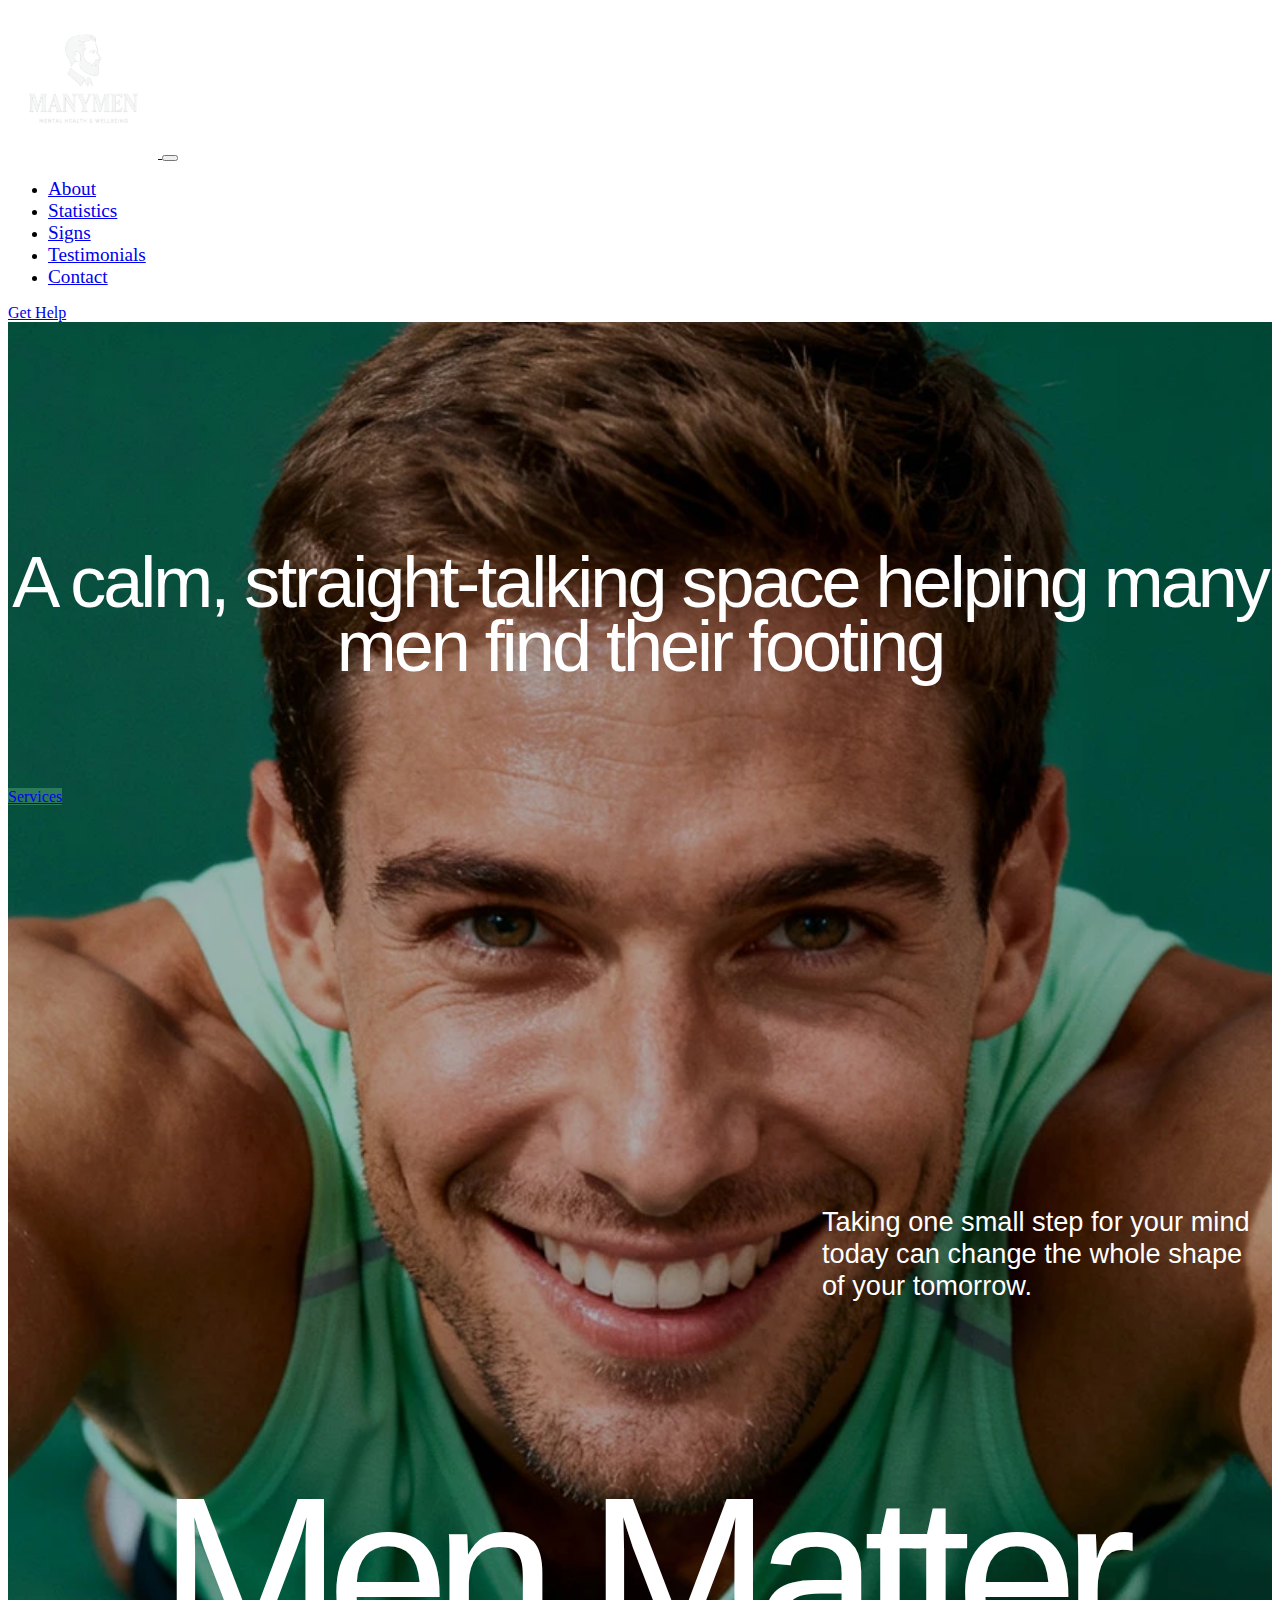
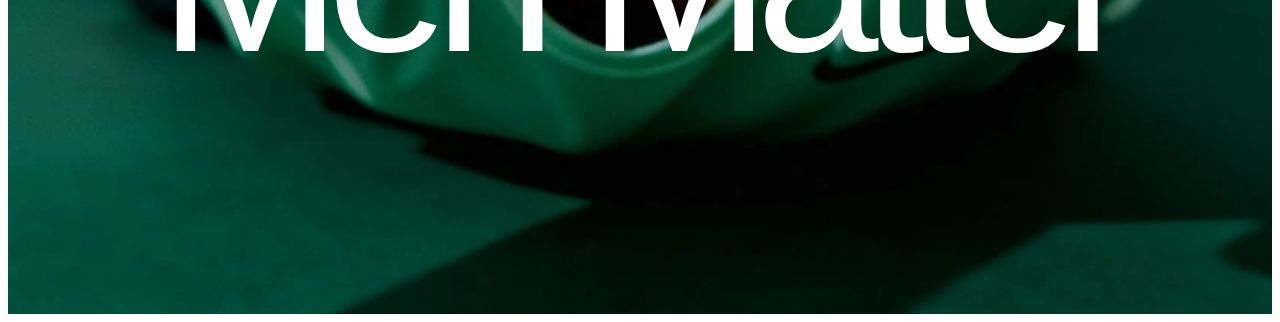
<file: index.html>
<!doctype html>
<html lang="en">

<head>
    <meta charset="utf-8">
    <meta name="viewport" content="width=device-width, initial-scale=1">
    <title>Many Men - Men Matter</title>
    <!-- Meta description -->
    <meta name="description"
        content="A calm, straight-talking space helping men in the UK recognise signs of struggle, find support, and take the first step toward better mental health.">
    <!-- Bootstrap CSS -->
    <link href="https://cdn.jsdelivr.net/npm/bootstrap@5.3.8/dist/css/bootstrap.min.css" rel="stylesheet"
        integrity="sha384-sRIl4kxILFvY47J16cr9ZwB07vP4J8+LH7qKQnuqkuIAvNWLzeN8tE5YBujZqJLB" crossorigin="anonymous">
    <!-- Your custom CSS -->
    <link href="style.css" rel="stylesheet">
</head>

<body>

    <header class="hero-header">
        <!-- Navbar -->
        <nav class="navbar navbar-expand-lg navbar-dark fixed-top overlay">
            <div class="container">
                <a class="navbar-brand d-flex align-items-center" href="#">
                    <img src="assets/images/ManyMen Logo_White.svg" alt="Many Men Logo" class="me-2"
                        style="height: 175pxpx;">
                </a>

                <button class="navbar-toggler" type="button" data-bs-toggle="collapse" data-bs-target="#mainNavbar"
                    aria-controls="mainNavbar" aria-expanded="false" aria-label="Toggle navigation">
                    <span class="navbar-toggler-icon"></span>
                </button>

                <div class="collapse navbar-collapse" id="mainNavbar">
                    <ul class="navbar-nav mx-auto mb-2 mb-lg-0">
                        <li class="nav-item"><a class="nav-link active" href="#">About</a></li>
                        <li class="nav-item"><a class="nav-link" href="#">Statistics</a></li>
                        <li class="nav-item"><a class="nav-link" href="#">Signs</a></li>
                        <li class="nav-item"><a class="nav-link" href="#">Testimonials</a></li>
                        <li class="nav-item"><a class="nav-link" href="#">Contact</a></li>
                    </ul>

                    <a href="#get-help" class="btn btn-outline-light px-4 rounded-pill">
                        Get Help
                    </a>
                </div>
            </div>
        </nav>

        <!-- Hero section -->
        <section class="hero d-flex align-items-end">
            <div class="container">
                <div class="row">
                    <div class="col-12 col-md-7 col-lg-6">
                        <h2 class="hero-kicker mb-2">
                            A calm, straight-talking space helping many men find their footing
                        </h2>
                        <a href="#stories" class="btn btn-success rounded-pill px-5">
                            Services
                        </a>
                    </div>
                    <div class="col-12 col-md-5 col-lg-6 text-md-end mt-4 mt-md-0">
                        <h3 class="hero-small-text">
                            Taking one small step for your mind today can change the whole
                            shape of your tomorrow.
                        </h3>
                    </div>
                </div>

                <div class="row mt-4">
                    <div class="col-12 col-md-6">
                        <h1 class="display-3 hero-title">Men Matter</h1>
                    </div>
                </div>
            </div>
        </section>
    </header>
    <!-- Main content placeholder -->


    <!-- Bootstrap JS Bundle with Popper -->
    <script src="https://cdn.jsdelivr.net/npm/bootstrap@5.3.8/dist/js/bootstrap.bundle.min.js"
        integrity="sha384-FKyoEForCGlyvwx9Hj09JcYn3nv7wiPVlz7YYwJrWVcXK/BmnVDxM+D2scQbITxI"
        crossorigin="anonymous"></script>

</body>

</html>
</file>
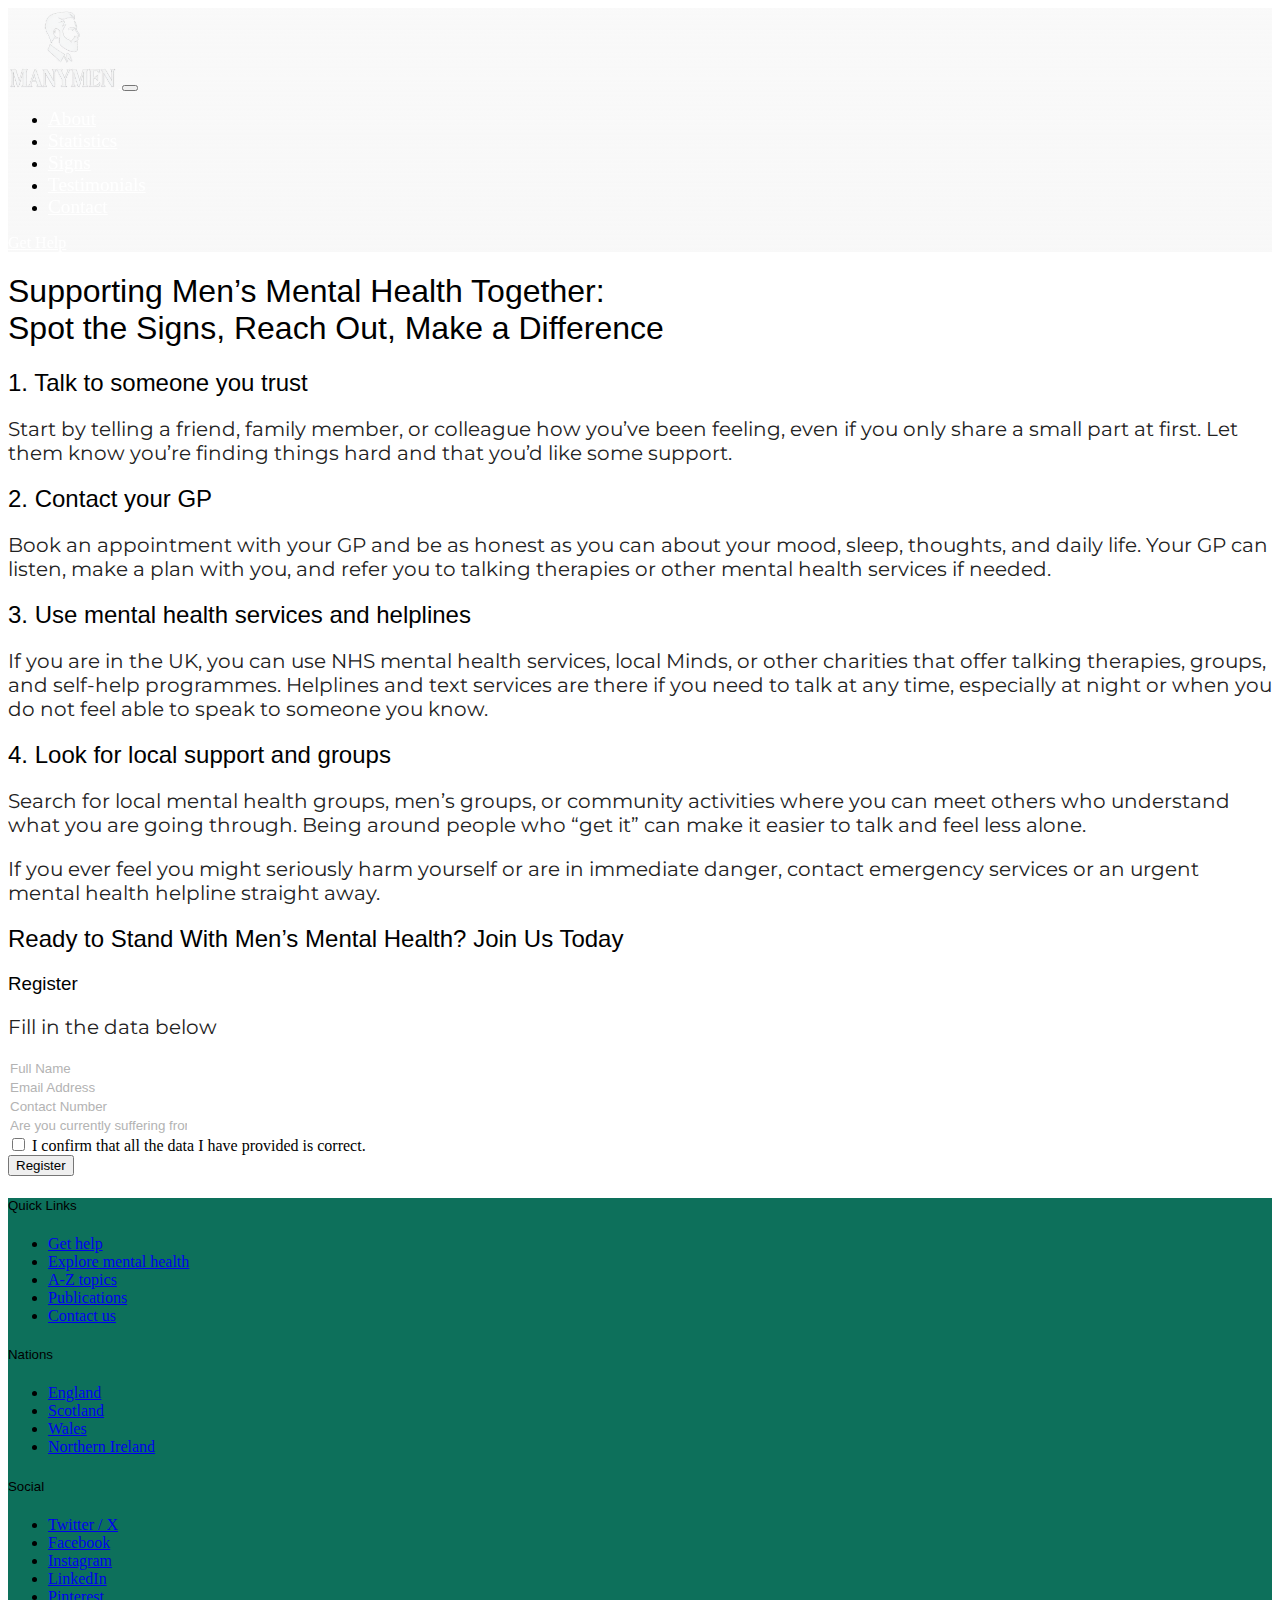
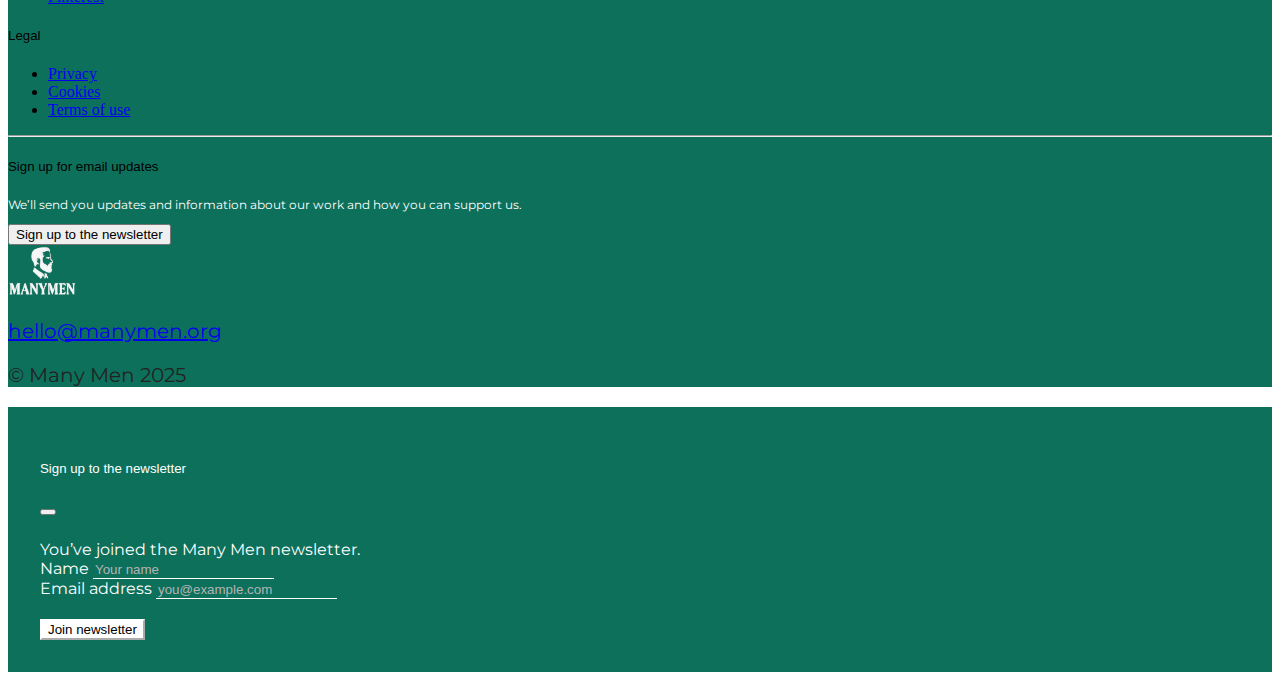
<file: get-help.html>
<!doctype html>
<html lang="en">

<head>
    <meta charset="utf-8">
    <meta name="viewport" content="width=device-width, initial-scale=1">
    <title>Many Men - Contact us</title>

    <!-- Meta description -->
    <meta name="description"
        content="A calm, straight-talking space helping men in the UK recognise signs of struggle, find support, and take the first step toward better mental health.">

    <!-- Bootstrap CSS -->
    <link href="https://cdn.jsdelivr.net/npm/bootstrap@5.3.8/dist/css/bootstrap.min.css" rel="stylesheet"
        integrity="sha384-sRIl4kxILFvY47J16cr9ZwB07vP4J8+LH7qKQnuqkuIAvNWLzeN8tE5YBujZqJLB" crossorigin="anonymous">

    <!-- Your custom CSS -->
    <link href="style.css" rel="stylesheet">
    <link rel="icon" type="image/svg+xml" href="./assets/images/Favicon.svg">

    <!-- Testimonial image card styles + auto-hide navbar -->
    <style>
        .img-card {
            position: relative;
            cursor: pointer;
            overflow: hidden;
            border: none;
        }

        .img-card .card-img {
            display: block;
            width: 100%;
            height: auto;
        }

        .card-overlay {
            position: absolute;
            inset: 0;
            background: rgba(0, 0, 0, 0.6);
            color: #fff;
            opacity: 0;
            display: flex;
            align-items: center;
            justify-content: center;
            transition: opacity 0.3s ease;
            text-align: center;
            padding: 0.5rem 1rem;
        }

        .img-card:hover .card-overlay {
            opacity: 1;
        }

        /* Auto-hide navbar class */
        .nav-auto-hidden {
            transform: translateY(-100%);
            transition: transform 0.3s ease;
        }
    </style>
</head>

<body class="get-help-page">

    <header class="hero-header">
        <!-- Navbar -->
        <nav id="mainNav" class="navbar navbar-expand-lg navbar-dark fixed-top overlay">
            <div class="container">
                <a class="navbar-brand d-flex align-items-center" href="#">
                    <!-- White logo (for dark/hero background) -->
                    <img src="./assets/images/Sophisticated logo 3.svg" alt="Many Men Logo" class="me-2 logo-white"
                        style="height: 80px;">
                    <!-- Black logo (for white background) -->
                    <img src="./assets/images/Sophisticated logo 3 Black.svg" alt="Many Men Logo"
                        class="me-2 logo-black" style="height: 80px;">
                </a>

                <button class="navbar-toggler" type="button" data-bs-toggle="collapse" data-bs-target="#mainNavbar"
                    aria-controls="mainNavbar" aria-expanded="false" aria-label="Toggle navigation">
                    <span class="navbar-toggler-icon"></span>
                </button>

                <div class="collapse navbar-collapse" id="mainNavbar">
                    <ul class="navbar-nav mx-auto mb-2 mb-lg-0">
                        <li class="nav-item"><a class="nav-link active" href="#about">About</a></li>
                        <li class="nav-item"><a class="nav-link" href="#Statistics">Statistics</a></li>
                        <li class="nav-item"><a class="nav-link" href="#signs">Signs</a></li>
                        <li class="nav-item"><a class="nav-link" href="#Testimonials">Testimonials</a></li>
                        <li class="nav-item"><a class="nav-link" href="#get-help">Contact</a></li>
                    </ul>

                    <a href="#get-help" class="btn btn-outline-light px-4 rounded-pill">
                        Get Help
                    </a>
                </div>
            </div>
        </nav>
    </header>

    <!--Main Section -->

    <!--Main Section -->
    <main class="get-help-page-main">

        <!-- Hero intro -->
        <section class="get-help-hero">
            <div class="container-narrow">
                <h1 class="get-help-title">
                    Supporting Men’s Mental Health Together:<br>
                    Spot the Signs, Reach Out, Make a Difference
                </h1>
            </div>
        </section>

        <!-- Four steps section -->
        <section class="steps-section">
            <div class="container-narrow">

                <article class="step">
                    <h2><span class="step-number">1.</span> Talk to someone you trust</h2>
                    <p>
                        Start by telling a friend, family member, or colleague how you’ve been feeling, even if you
                        only share a small part at first. Let them know you’re finding things hard and that you’d like
                        some support.
                    </p>
                </article>

                <article class="step">
                    <h2><span class="step-number">2.</span> Contact your GP</h2>
                    <p>
                        Book an appointment with your GP and be as honest as you can about your mood, sleep, thoughts,
                        and daily life. Your GP can listen, make a plan with you, and refer you to talking therapies or
                        other mental health services if needed.
                    </p>
                </article>

                <article class="step">
                    <h2><span class="step-number">3.</span> Use mental health services and helplines</h2>
                    <p>
                        If you are in the UK, you can use NHS mental health services, local Minds, or other charities
                        that offer talking therapies, groups, and self‑help programmes. Helplines and text services are
                        there if you need to talk at any time, especially at night or when you do not feel able to
                        speak to someone you know.
                    </p>
                </article>

                <article class="step">
                    <h2><span class="step-number">4.</span> Look for local support and groups</h2>
                    <p>
                        Search for local mental health groups, men’s groups, or community activities where you can meet
                        others who understand what you are going through. Being around people who “get it” can make it
                        easier to talk and feel less alone.
                    </p>
                </article>

            </div>
        </section>

        <!-- Emergency block -->
        <section class="emergency-block">
            <div class="container-narrow">
                <p>
                    If you ever feel you might seriously harm yourself or are in immediate danger, contact emergency
                    services or an urgent mental health helpline straight away.
                </p>
            </div>
        </section>

        <!-- Call-to-action heading -->
        <section class="cta-heading" id="get-help">
            <div class="container-narrow">
                <h2>
                    Ready to Stand With Men’s Mental Health? Join Us Today
                </h2>
            </div>
        </section>

        <!-- Register card -->
        <section class="register-card">
            <div class="container-narrow">
                <h3>Register</h3>
                <p>Fill in the data below</p>

                <form>
                    <div class="form-group mb-3">
                        <input type="text" class="form-control" placeholder="Full Name">
                    </div>

                    <div class="form-group mb-3">
                        <input type="email" class="form-control" placeholder="Email Address">
                    </div>

                    <div class="form-group mb-3">
                        <input type="text" class="form-control" placeholder="Contact Number">
                    </div>

                    <div class="form-group mb-3">
                        <input type="text" class="form-control"
                            placeholder="Are you currently suffering from a mental illness?">
                    </div>

                    <div class="form-check mb-3">
                        <input class="form-check-input" type="checkbox" id="dataConfirm">
                        <label class="form-check-label" for="dataConfirm">
                            I confirm that all the data I have provided is correct.
                        </label>
                    </div>

                    <button type="submit" class="btn btn-register">Register</button>
                </form>
            </div>
        </section>

    </main>



    <!-- Footer -->
    <footer class="mt-5">
        <div class="container-fluid py-5" style="background-color: #0D705B;">
            <div class="container text-white">
                <!-- Top: 3 columns of links -->
                <div class="row">
                    <div class="col-6 col-md-3 mb-4 mb-md-0">
                        <h5 class="mb-3">Quick Links</h5>
                        <ul class="list-unstyled">
                            <li><a href="https://www.mentalhealth.org.uk/explore-mental-health/get-help"
                                    class="text-white text-decoration-none">Get help</a></li>
                            <li><a href="https://www.mentalhealth.org.uk/explore-mental-health"
                                    class="text-white text-decoration-none">Explore mental health</a></li>
                            <li><a href="https://www.mentalhealth.org.uk/explore-mental-health/a-z-topics"
                                    class="text-white text-decoration-none">A-Z topics</a></li>
                            <li><a href="https://www.mentalhealth.org.uk/explore-mental-health/publications"
                                    class="text-white text-decoration-none">Publications</a></li>
                            <li><a href="https://www.mentalhealth.org.uk/about-us/contact-us"
                                    class="text-white text-decoration-none">Contact us</a></li>
                        </ul>
                    </div>

                    <div class="col-6 col-md-3 mb-4 mb-md-0">
                        <h5 class="mb-3">Nations</h5>
                        <ul class="list-unstyled">
                            <li><a href="https://www.mentalhealth.org.uk/england"
                                    class="text-white text-decoration-none">England</a></li>
                            <li><a href="https://www.mentalhealth.org.uk/scotland"
                                    class="text-white text-decoration-none">Scotland</a></li>
                            <li><a href="https://www.mentalhealth.org.uk/wales"
                                    class="text-white text-decoration-none">Wales</a></li>
                            <li><a href="https://www.mentalhealth.org.uk/northern-ireland"
                                    class="text-white text-decoration-none">Northern Ireland</a></li>
                        </ul>
                    </div>

                    <div class="col-6 col-md-3">
                        <h5 class="mb-3">Social</h5>
                        <ul class="list-unstyled">
                            <li><a href="https://x.com/" class="text-white text-decoration-none">Twitter / X</a>
                            </li>
                            <li><a href="https://facebook.com/" class="text-white text-decoration-none">Facebook</a>
                            </li>
                            <li><a href="https://instagram.com/" class="text-white text-decoration-none">Instagram</a>
                            </li>
                            <li><a href="https://linkedin.com/" class="text-white text-decoration-none">LinkedIn</a>
                            </li>
                            <li><a href="https://pinterest.com/" class="text-white text-decoration-none">Pinterest</a>
                            </li>
                        </ul>
                    </div>

                    <div class="col-6 col-md-3">
                        <h5 class="mb-3">Legal</h5>
                        <ul class="list-unstyled">
                            <li><a href="https://www.mentalhealth.org.uk/privacy"
                                    class="text-white text-decoration-none">Privacy</a></li>
                            <li><a href="https://www.mentalhealth.org.uk/cookies"
                                    class="text-white text-decoration-none">Cookies</a></li>
                            <li><a href="https://www.mentalhealth.org.uk/terms-use"
                                    class="text-white text-decoration-none">Terms of use</a></li>
                        </ul>
                    </div>
                </div>

                <hr class="border-light opacity-25 my-4">

                <!-- Bottom: signup button + logo/contact -->
                <div class="row align-items-center">
                    <!-- Signup button -->
                    <div class="col-12 col-md-6 mb-4 mb-md-0">
                        <h5 class="mb-3">Sign up for email updates</h5>
                        <p class="newsletterfont">We’ll send you updates and information about our work and how you
                            can support us.</p>
                        <button type="button" class="btn btn-outline-light" data-bs-toggle="modal"
                            data-bs-target="#newsletterModal">
                            Sign up to the newsletter
                        </button>
                    </div>

                    <!-- Logo + contact -->
                    <div class="col-12 col-md-6 text-md-end">
                        <div class="mb-2">
                            <img src="./assets/images/Sophisticated logo 3.svg" alt="Many Men logo"
                                style="height: 50px;">
                        </div>
                        <p class="mb-1 small">
                            <a href="mailto:hello@manymen.org" class="text-white text-decoration-none">
                                hello@manymen.org
                            </a>
                        </p>
                        <p class="mb-0 small text-white">
                            © Many Men 2025
                        </p>
                    </div>
                </div>
            </div>
        </div>
    </footer>

    <!-- Newsletter modal -->
    <div class="modal fade" id="newsletterModal" tabindex="-1" aria-labelledby="newsletterModalLabel"
        aria-hidden="true">
        <div class="modal-dialog">
            <div class="modal-content">
                <div class="modal-header">
                    <h5 class="modal-title" id="newsletterModalLabel">Sign up to the newsletter</h5>
                    <button type="button" class="btn-close btn-close-white" data-bs-dismiss="modal"
                        aria-label="Close"></button>
                </div>
                <div class="modal-body">
                    <!-- Success message (hidden by default) -->
                    <div class="alert alert-success d-none" id="newsletterSuccess" role="alert">
                        You’ve joined the Many Men newsletter.
                    </div>

                    <form id="newsletterForm">
                        <div class="mb-3">
                            <label for="newsletterName" class="form-label">Name</label>
                            <input type="text" class="form-control" id="newsletterName" placeholder="Your name">
                        </div>
                        <div class="mb-3">
                            <label for="newsletterEmail" class="form-label">Email address</label>
                            <input type="email" class="form-control" id="newsletterEmail" placeholder="you@example.com">
                        </div>
                        <button type="submit" class="btn btn-primary w-100">Join newsletter</button>
                    </form>
                </div>
            </div>
        </div>
    </div>

    <!-- Bootstrap JS Bundle with Popper -->
    <script src="https://cdn.jsdelivr.net/npm/bootstrap@5.3.8/dist/js/bootstrap.bundle.min.js"
        integrity="sha384-FKyoEForCGlyvwx9Hj09JcYn3nv7wiPVlz7YYwJrWVcXK/BmnVDxM+D2scQbITxI"
        crossorigin="anonymous"></script>

    <!-- Combined custom JS: nav colour, auto-hide, close on link click, newsletter -->
    <script>
        // Newsletter success message
        const newsletterForm = document.getElementById('newsletterForm');
        const newsletterSuccess = document.getElementById('newsletterSuccess');

        if (newsletterForm && newsletterSuccess) {
            newsletterForm.addEventListener('submit', function (e) {
                e.preventDefault();
                newsletterSuccess.classList.remove('d-none');
            });
        }

        const nav = document.getElementById('mainNav');
        const hero = document.getElementById('hero');
        const navbarCollapse = document.getElementById('mainNavbar');
        const navLinks = document.querySelectorAll('#mainNavbar .nav-link');

        // 1) Change navbar style after hero
        function updateNav() {
            if (!nav || !hero) return;
            const heroBottom = hero.offsetTop + hero.offsetHeight;
            const scrollPos = window.scrollY || window.pageYOffset;

            if (scrollPos >= heroBottom) {
                nav.classList.add('navbar-on-white');
            } else {
                nav.classList.remove('navbar-on-white');
            }
        }

        window.addEventListener('scroll', updateNav);
        window.addEventListener('load', updateNav);

        // 2) Auto-hide navbar after 6s idle
        let hideTimeout = null;

        function resetNavHideTimer() {
            if (!nav) return;

            // Show navbar
            nav.classList.remove('nav-auto-hidden');

            // Clear old timer
            if (hideTimeout) {
                clearTimeout(hideTimeout);
            }

            // Start new 6s timer
            hideTimeout = setTimeout(() => {
                nav.classList.add('nav-auto-hidden');
            }, 6000);
        }

        ['scroll', 'mousemove', 'keydown', 'touchstart'].forEach(eventType => {
            window.addEventListener(eventType, resetNavHideTimer, { passive: true });
        });

        window.addEventListener('load', resetNavHideTimer);

        // 3) Close mobile nav on link click
        if (navbarCollapse) {
            navLinks.forEach(link => {
                link.addEventListener('click', () => {
                    const bsCollapse = bootstrap.Collapse.getInstance(navbarCollapse);
                    if (bsCollapse && navbarCollapse.classList.contains('show')) {
                        bsCollapse.hide();
                    }
                });
            });
        }
    </script>

</body>

</html>
</file>
<file: style.css>
@import url("https://fonts.googleapis.com/css2?family=Inter:ital,opsz,wght@0,14..32,100..900;1,14..32,100..900&family=Lato:ital,wght@0,100;0,300;0,400;0,700;0,900;1,100;1,300;1,400;1,700;1,900&family=Macondo&family=Noto+Sans+Khmer:wght@100..900&family=Oswald:wght@200..700&display=swap");
@import url("https://fonts.googleapis.com/css2?family=Inter:ital,opsz,wght@0,14..32,100..900;1,14..32,100..900&family=Lato:ital,wght@0,100;0,300;0,400;0,700;0,900;1,100;1,300;1,400;1,700;1,900&family=Macondo&family=Montserrat:ital,wght@0,100..900;1,100..900&family=Noto+Sans+Khmer:wght@100..900&family=Oswald:wght@200..700&display=swap");
body {
    /* Headings use Khmer */
    h1,
    h2,
    h3,
    h4,
    h5 {
        font-family: "Khmer", sans-serif;
        font-weight: 400;
    }

    /* Paragraphs use Montserrat */
    p {
        font-family: "Montserrat", sans-serif;
        color: #222;
        font-size: 1.25rem;
    }

    @media (max-width: 575px) {
        p {
            font-family: "Montserrat", sans-serif;
            color: #222;
            font-size: 1.25rem;
            padding-left: 30px;
            padding-right: 30px;
        }
    }

    .infocontent {
        font-size: 1.5rem;
        color: #2b7b5b;
        font-weight: 600;
        line-height: 30px;
    }

    /* Navbar over hero */
    .hero-header .navbar {
        background: transparent;
        z-index: 100;
    }

    /* Hero base */
    .hero {
        min-height: 100vh;
        padding-top: 8rem; /* space for fixed navbar */
        padding-bottom: 4rem;
        background-image: url("assets/images/heroimageblackfilter.webp"); /* Main hero image*/
        background-size: cover;
        background-position: center center;
        color: #fff;
    }

    @media (max-width: 575px) {
        .hero {
            min-height: 100vh;
            padding-top: 8rem; /* space for fixed navbar */
            padding-bottom: 10rem;
            background-image: url("./assets/images/mobile\ hero\ image.webp"); /* Main hero image*/
            background-size: cover;
            background-position: center center;
            color: #fff;
        }
    }

    @media (max-width: 768px) {
        .hero {
            min-height: 100vh;
            padding-top: 8rem; /* space for fixed navbar */
            padding-bottom: 10rem;
            background-image: url("./assets/images/mobile\ hero\ image.webp"); /* Main hero image*/
            background-size: cover;
            background-position: center center;
            color: #fff;
        }
    }

    /* Hero text & Main Headings */
    .hero-kicker {
        font-size: 3rem;
        letter-spacing: -3px;
        line-height: 3rem;
        margin-top: 150px;
        text-align: center;
    }

    @media (min-width: 1400px) {
        .hero-kicker {
            font-size: 4.5rem;
            letter-spacing: -3px;
            line-height: 4rem;
            margin-top: 100px;
            padding-bottom: 50px;
            text-align: center;
        }
    }

    @media (max-width: 1399px) {
        .hero-kicker {
            font-size: 4.5rem;
            letter-spacing: -3px;
            line-height: 4rem;
            margin-top: 100px;
            padding-bottom: 50px;
            text-align: center;
        }
    }

    @media (max-width: 1200px) {
        .hero-kicker {
            font-size: 4.5rem;
            letter-spacing: -3px;
            line-height: 4rem;
            margin-top: 100px;
            padding-bottom: 50px;
            text-align: center;
        }
    }

    @media (max-width: 992px) {
        .hero-kicker {
            font-size: 3.5rem;
            letter-spacing: -3px;
            line-height: 4rem;
            margin-top: 50px;
            padding-bottom: 50px;
            text-align: center;
        }
    }

    @media (max-width: 768px) {
        .hero-kicker {
            font-size: 3.5rem;
            letter-spacing: -3px;
            line-height: 4rem;
            margin-top: 50px;
            text-align: center;
        }
    }

    /* Hero Text Mobile*/
    @media (max-width: 575px) {
        .hero-kicker {
            font-size: 3rem;
            letter-spacing: -3px;
            line-height: 3rem;
            margin-top: 50px;
            padding-left: 30px;
            padding-right: 30px;
        }
    }

    .hero-small-text {
        font-size: 1.7rem;
        max-width: 450px;
        margin-left: auto;
        margin-top: 400px;
        text-align: left;
    }

    @media (max-width: 575px) {
        .hero-small-text {
            font-size: 1.7rem;
            margin-left: 0;
            margin-top: 0px;
            margin-bottom: 0px;
            text-align: left;
            padding-left: 30px;
            padding-right: 30px;
        }
    }

    @media (max-width: 768px) {
        .hero-small-text {
            font-size: 1.7rem;
            margin-left: 0;
            margin-top: 0px;
            margin-bottom: 0px;
            text-align: left;
            padding-right: 30px;
        }
    }

    /* Men Matter responsive resizing */

    @media (min-width: 1400px) {
        .hero-title {
            font-size: 220px;
            letter-spacing: -15px;
            text-align: center;
        }
    }

    @media (max-width: 1400px) {
        .hero-title {
            font-size: 220px;
            letter-spacing: -15px;
            text-align: center;
        }
    }

    @media (max-width: 1200px) {
        .hero-title {
            font-size: 11rem;
            min-width: 100px;
            letter-spacing: -15px;
            text-align: center;
        }
    }

    @media (max-width: 992px) {
        .hero-title {
            font-size: 10rem;
            letter-spacing: -15px;
            text-align: center;
        }
    }

    @media (max-width: 768px) {
        .hero-title {
            font-size: 9rem;
            letter-spacing: -15px;
            text-align: center;
            display: none;
        }
    }

    @media (max-width: 575px) {
        .hero-title {
            font-size: 6rem;
            letter-spacing: 0;
            text-align: center;
            display: none;
        }
    }

    /* Navbar Positoning */
    .overlay {
        z-index: 100;
    }

    /* Navbar link styles */
    .navbar-nav .nav-link {
        font-size: 1.2rem;
        margin-right: 1.5rem;
    }

    /* Get Help button look */
    .navbar .btn-light {
        border-radius: 999px;
        font-size: 0.9rem;
    }

    /* Hero primary button */
    .hero .btn-success {
        background-color: #2b7b5b;
        border-color: #2b7b5b;
    }

    .hero .btn-success:hover {
        background-color: #23614a;
        border-color: #23614a;
    }

    /* Hero secondary button */
    .btn-success {
        margin-top: 10px;
    }

    .img-fluid {
        max-width: 100%;
        height: auto;
        margin-left: 50px;
    }

    @media (min-width: 1400px) {
        .img-fluid {
            max-width: 100%;
            height: auto;
            margin-left: 0;
            padding-left: 10px;
            padding-right: 10px;
            padding-top: 20px;
        }
    }

    @media (max-width: 1399px) {
        .img-fluid {
            max-width: 100%;
            height: auto;
            margin-left: 0;
            padding-left: 10px;
            padding-right: 10px;
            padding-top: 20px;
        }
    }

    @media (max-width: 1999x) {
        .img-fluid {
            max-width: 100%;
            height: auto;
            margin-left: 0;
            padding-left: 10px;
            padding-right: 10px;
            padding-top: 20px;
        }
    }

    @media (max-width: 992px) {
        .img-fluid {
            max-width: 100%;
            height: auto;
            margin-left: 0;
            padding-left: 10px;
            padding-right: 10px;
            padding-top: 20px;
        }
    }

    @media (max-width: 768px) {
        .img-fluid {
            max-width: 100%;
            height: auto;
            margin-left: 0;
            padding-left: 10px;
            padding-right: 10px;
            padding-top: 20px;
        }
    }

    @media (max-width: 575px) {
        .img-fluid {
            max-width: 100%;
            height: auto;
            margin-left: 0;
            padding-left: 10px;
            padding-right: 10px;
            padding-top: 20px;
        }
    }

    .card-img {
        object-fit: cover;
        min-height: 250px;
    }

    .card-img-overlay {
        background: linear-gradient(to top, rgba(0, 0, 0, 0.7), transparent);
    }

    .card-img-overlay p {
        font-size: 1rem;
        color: white;
        padding: 1.75rem;
    }

    .img-card {
        position: relative;
        cursor: pointer;
        overflow: hidden;
        border-radius: 15px;
    }

    .img-card .card-img {
        display: block;
        width: 100%;
        height: auto;
    }

    .card-overlay {
        position: absolute;
        inset: 0;
        background: rgba(0, 0, 0, 0.6);
        color: #fff;
        opacity: 0;
        display: flex;
        align-items: center;
        justify-content: center;
        transition: opacity 0.3s ease;
    }

    .img-card:hover .card-overlay {
        opacity: 1;
    }

    .card-overlay-text {
        padding: 0.5rem 1rem;
        text-align: center;
    }

    .card-img-padding {
        padding-left: 2rem;
        padding-right: 2rem;
        padding-top: 0.5rem;
        min-height: 275px;
        min-width: none;
    }

    .card-body p {
        font-size: 1rem;
        line-height: 1.2rem;
        padding: 1rem;
    }

    .card-title {
        font-family: "Khmer", sans-serif;
        letter-spacing: -2px;
        font-size: 2rem;
        padding-top: 1rem;
        padding-left: 1.75rem;
    }

    .solotitle {
        font-size: 3.5rem;
        line-height: 3.5rem;
        text-align: center;
        color: #0d705b;
        align-content: center;
    }
    @media (min-width: 769px) {
        .solotitle {
            font-size: 3.5rem;
            line-height: 3rem;
            text-align: center;
            color: #0d705b;
            align-content: center;
            padding-top: 40px;
        }
    }

    @media (min-width: 1200px) {
        .solotitle {
            font-size: 4.5rem;
            line-height: 4rem;
            text-align: center;
            color: #0d705b;
            align-content: center;
            padding-top: 60px;
        }
    }

    .blockwriting {
        padding: 3.5rem;
    }

    @media (min-width: 768px) and (max-width: 992px) {
        .blockwriting {
            font-size: 0.9rem;
            padding: 1.5rem;
        }
    }

    @media (min-width: 992px) and (max-width: 1200px) {
        .blockwriting {
            font-size: 1.2rem;
            padding: 1.5rem;
        }
    }

    @media (min-width: 1200px) and (max-width: 1400px) {
        .blockwriting {
            font-size: 1.2rem;
            padding: 1.5rem;
        }
    }

    .block-background {
        background-color: #faf5df;
        border-radius: 5px;
    }

    /* Edits to the Modal popup */
    .modal-backdrop.show {
        background-color: rgba(0, 0, 0, 0.8); /* darker overlay */
    }

    .modal-content {
        background-color: #0d705b; /* Bootstrap “success” green */
        color: #fff; /* keep text readable */
        padding: 2rem;
        font-family: monstar;
    }

    .modal-body {
        padding: 1.5rem 0 0; /* adjust if you want different spacing for body */
        font-family: "Montserrat", sans-serif;
    }

    .btn-primary {
        background-color: #ffffff;
        border-color: #ffffff;
        color: #000000;
        margin-top: 20px;
    }

    .btn-primary:hover,
    .btn-primary:focus {
        background-color: #f0f0f0;
        border-color: #f0f0f0;
        color: #000000;
    }

    .modal-header {
        border-bottom: 0; /* or border-bottom: none; */
    }

    .form-control {
        background-color: transparent;
        border: none;
        border-bottom: 1px solid #ffffff; /* white underline */
        border-radius: 0;
        color: #ffffff; /* form text in white */
    }

    .form-control:focus {
        background-color: transparent;
        border: none;
        border-bottom: 1px solid #ffffff;
        box-shadow: none; /* remove blue glow */
        outline: none;
        color: #ffffff;
    }

    /* Placeholder text */
    .form-control::placeholder {
        color: #b3b3b3; /* light grey placeholder */
        opacity: 1; /* ensure it’s not too faint (Firefox) */
    }

    /*Footer font edits */

    .newsletterfont {
        font-size: 0.75rem;
        color: white;
        text-align: left !important;
        padding: 0px;
    }

    .small {
        padding: 0px;
    }
    /* Header and logo switch when they go over white backgrounds*/
    /* Default: white text/logo (over dark hero) */
    #mainNav .nav-link,
    #mainNav .navbar-brand {
        color: #ffffff;
    }

    #mainNav .nav-link:hover {
        color: #e5e5e5;
    }

    #mainNav .btn.btn-outline-light {
        color: #ffffff;
        border-color: #ffffff;
    }

    /* Hide black logo by default */
    .logo-black {
        display: none;
    }

    /* When navbar is over white background */
    #mainNav.navbar-on-white .nav-link,
    #mainNav.navbar-on-white .navbar-brand {
        color: #000000;
    }

    #mainNav.navbar-on-white .nav-link:hover {
        color: #222222;
    }

    #mainNav.navbar-on-white .btn.btn-outline-light {
        color: #000000;
        border-color: #000000;
    }

    /* Swap logo variants */
    #mainNav.navbar-on-white .logo-white {
        display: none;
    }
    #mainNav.navbar-on-white .logo-black {
        display: inline-block;
    }

    /* Default navbar over hero (no light background) */
    #mainNav {
        background: transparent;
        transition: background 0.3s ease, color 0.3s ease;
        background: linear-gradient(
            to bottom,
            rgba(240, 240, 240, 0.4),
            rgba(220, 220, 220, 0.2)
        );
        backdrop-filter: blur(4px);
    }

    /* Default: white text/logo (over dark hero) */
    #mainNav .nav-link,
    #mainNav .navbar-brand {
        color: #ffffff;
    }

    #mainNav .nav-link:hover {
        color: #e5e5e5;
    }

    #mainNav .btn.btn-outline-light {
        color: #ffffff;
        border-color: #ffffff;
    }

    /* Logo variants: show white by default */
    .logo-black {
        display: none;
    }

    /* When navbar is over white background (class added by JS) */
    #mainNav.navbar-on-white {
        background: linear-gradient(
            to bottom,
            rgba(240, 240, 240, 0.4),
            rgba(220, 220, 220, 0.2)
        );
        backdrop-filter: blur(4px); /* optional soft glass effect */
    }

    #mainNav.navbar-on-white .nav-link,
    #mainNav.navbar-on-white .navbar-brand {
        color: #000000;
    }

    #mainNav.navbar-on-white .nav-link:hover {
        color: #222222;
    }

    #mainNav.navbar-on-white .btn.btn-outline-light {
        color: #000000;
        border-color: #000000;
    }

    /* Swap logos when on white background */
    #mainNav.navbar-on-white .logo-white {
        display: none;
    }
    #mainNav.navbar-on-white .logo-black {
        display: inline-block;
    }

    .banner {
        text-align: left !important;
    }
    /* Key Numbers text changes */
    .green {
        color: #0d705b;
    }
    .green h4 {
        font-size: 5rem;
        font-family: "Khmer", sans-serif;
        text-align: center;
        align-items: center;
        align-content: center;
    }

    .green h4 {
        font-size: 5rem;
        font-family: "Khmer", sans-serif;
        text-align: center;
        align-items: center;
        align-content: center;
    }

    @media (min-width: 769px) {
        .green h4 {
            font-size: 5rem;
            font-family: "Khmer", sans-serif;
            text-align: right;
            align-items: center;
            align-content: center;
        }
    }
    /* Column restructure for  */
    .col-9 {
        align-content: center;
        font-size: 1.5rem;
        font-family: "Montserrat", sans-serif;
        font-weight: 600;
    }

    .helptext {
        font-weight: "Montserrat", sans-serif;
        font-size: 1.5rem;
        align-content: center;
        font-weight: 600;
        padding-left: 30px;
        padding-right: 30px;
        line-height: 1.5rem;
    }

    @media (max-width: 575px) {
        .helptext {
            font-weight: "Montserrat", sans-serif;
            font-size: 1.5rem;
            align-content: center;
            font-weight: 600;
            padding-left: 30px;
            padding-right: 30px;
            padding-top: 10px;
            padding-bottom: 30px;
            line-height: 1.5rem;
            text-align: center;
        }
    }

    @media (max-width: 768px) {
        .helptext {
            font-weight: "Montserrat", sans-serif;
            font-size: 1.5rem;
            align-content: center;
            font-weight: 600;
            padding-left: 30px;
            padding-right: 30px;
            padding-top: 10px;
            padding-bottom: 30px;
            line-height: 1.5rem;
            text-align: center;
        }
    }

    @media (min-width: 769px) {
        .helptext {
            font-weight: "Montserrat", sans-serif;
            font-size: 1.2rem;
            align-content: center;
            font-weight: 600;
            padding-left: 30px;
            padding-right: 30px;
            padding-top: 10px;
            padding-bottom: 30px;
            line-height: 1.5rem;
            text-align: left;
        }
    }

    .struggle {
        margin-top: 10px;
        margin-bottom: 30px;
    }

    /* Auto-hide navbar: slide + fade over 2s */
    #mainNav {
        transition: transform 0.6s ease, opacity 2s ease;
        opacity: 1;
    }

    .nav-auto-hidden {
        transform: translateY(-100%);
        opacity: 0;
    }

    /* ---------- Global page wrapper ---------- */

    .get-help-page {
        background-color: #0e6b57;
        color: #ffffff;
        font-family: "Nunito", system-ui, -apple-system, BlinkMacSystemFont,
            "Segoe UI", sans-serif;
    }

    .get-help-page main {
        padding-top: 120px;
    }

    .get-help-page .container-narrow {
        max-width: 720px;
        margin: 0 auto;
        padding: 0 1.5rem;
    }

    .get-help-page .get-help-hero {
        margin-bottom: 3rem;
    }

    .get-help-page .get-help-title {
        font-weight: 600;
        line-height: 1.25;
        font-size: clamp(1.8rem, 2.2vw + 1.5rem, 2.4rem);
    }

    .get-help-page .steps-section {
        margin-bottom: 4rem;
    }

    .get-help-page .step + .step {
        margin-top: 2.5rem;
    }

    .get-help-page .step h2 {
        font-size: 1.4rem;
        font-weight: 600;
        margin-bottom: 0.75rem;
    }

    .get-help-page .step-number {
        margin-right: 0.5rem;
    }

    .get-help-page .step p {
        font-size: 1rem;
        line-height: 1.6;
        max-width: 60rem;
    }

    /* emergency block */
    .get-help-page .emergency-block {
        margin: 4rem auto;
        max-width: 720px;
        padding: 2.5rem 1.75rem;
        border-radius: 4px;
        border: 2px solid #ffffff;
        text-align: left;
    }

    .get-help-page .emergency-block p {
        font-size: 1.4rem;
        line-height: 1.5;
        font-weight: 600;
    }

    /* CTA heading */
    .get-help-page .cta-heading {
        margin: 4rem auto 2rem;
        max-width: 720px;
        padding: 0 1.5rem;
    }

    .get-help-page .cta-heading h2 {
        font-size: 1.6rem;
        font-weight: 600;
        line-height: 1.4;
    }

    /* register card */
    .get-help-page .register-card {
        max-width: 720px;
        margin: 0 auto 4rem;
        padding: 2.5rem 1.75rem 2rem;
        border-radius: 8px;
        border: 1px solid #ffffff;
        background-color: rgba(0, 0, 0, 0.05);
    }

    .get-help-page .register-card h3 {
        font-size: 1.5rem;
        margin-bottom: 0.25rem;
    }

    .get-help-page .register-card p {
        margin-bottom: 1.5rem;
        font-size: 0.95rem;
    }

    .get-help-page .register-card .form-control {
        border-radius: 999px;
        border: none;
        padding: 0.75rem 1.25rem;
        font-size: 0.95rem;
    }

    .get-help-page .register-card .btn-register {
        border-radius: 999px;
        padding: 0.5rem 1.75rem;
        font-weight: 600;
        font-size: 0.95rem;
        border: none;
        background-color: #ffffff;
        color: #0e6b57;
    }

    /* footer */
    .get-help-page .mm-footer {
        border-top: 1px solid rgba(255, 255, 255, 0.25);
        padding: 3rem 1.5rem 1.5rem;
        margin-top: 3rem;
        font-size: 0.9rem;
    }

    .get-help-page .mm-footer-columns {
        display: flex;
        flex-wrap: wrap;
        gap: 2rem;
        max-width: 960px;
        margin: 0 auto 2rem;
    }

    .get-help-page .mm-footer-column h4 {
        font-size: 1rem;
        margin-bottom: 0.75rem;
    }

    .get-help-page .mm-footer-column a {
        color: #ffffff;
        text-decoration: none;
        font-size: 0.9rem;
    }

    .get-help-page .mm-footer-column a:hover {
        text-decoration: underline;
    }

    .get-help-page .mm-footer-bottom {
        text-align: center;
        font-size: 0.8rem;
        opacity: 0.8;
    }

    @media (max-width: 768px) {
        .get-help-page .mm-footer-columns {
            flex-direction: column;
        }
    }

    .middle-text {
        text-align: center;
        font-family: "Khmer", sans-serif;
        font-weight: 400;
        padding-top: 50px;
        padding-bottom: 50px;
    }
}
</file>
